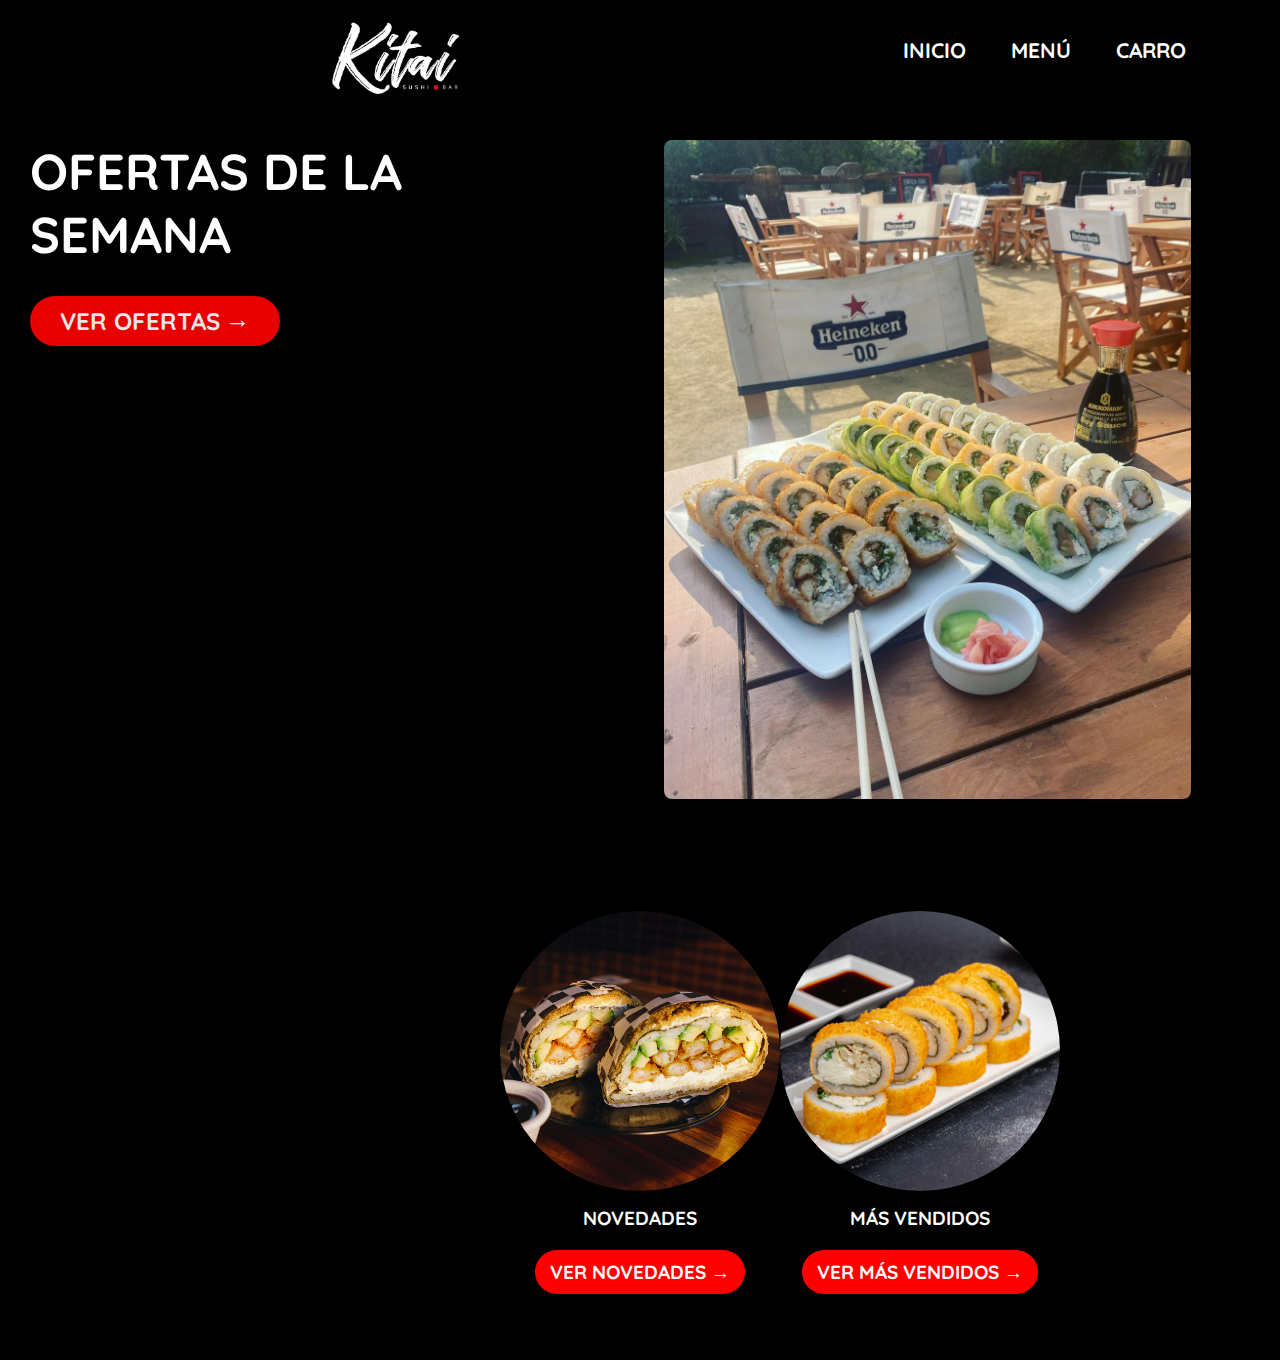
<file: index.html>
<!DOCTYPE html>
<html lang="es">
<head>
  <!-- Metadatos -->
  <meta charset="UTF-8">
  <meta http-equiv="X-UA-Compatible" content="IE=edge">
  <meta name="viewport" content="width=device-width, initial-scale=1.0">
  <title>Kitai Sushi</title>
  <!-- Ícono de acceso directo -->
  <link rel="shortcut icon" href="img/LogoKitai.jpg" type="image/x-icon">
  <!-- Hoja de estilos CSS -->
  <link rel="stylesheet" href="css/style.css">
</head>
<body>
  <!-- Sección del encabezado -->
  <header class="header">
    <nav class="nav">
      <!-- Logo -->
      <div class="nav__logo">
        <img src="img/LogoKitai.jpg" alt="" class="logo">
      </div>
      <!-- Botones de navegación -->
      <div class="top-bar">
        <!-- Cambia el botón por un hipervínculo -->
        <a href="index.html" class="home">INICIO</a>
        <a href="menu.html" class="menu">MENÚ</a>
        <a href="carro.html" class="cart">CARRO</a> <!-- Enlace a carro.html -->
      </div>
    </nav>
    <!-- Sección del héroe -->
    <section class="hero">
      <!-- Imagen del héroe -->
      <figure class="hero__illustration">
        <img src="img/Ofertas.jpg" alt="Sushi-rolls" class="hero-img">
      </figure>
      <!-- Información del héroe -->
      <section class="hero__info">
        <h1 class="hero__title">OFERTAS DE LA SEMANA</h1>
        <!-- Botón para ver ofertas -->
        <a href="menu.html" class="cta">VER OFERTAS <span>&rarr;</span></a>
      </section>
    </section>
  </header>
  
  <main class="content">
    <!-- Sección de círculos con imágenes -->
    <section class="circle-section">
      <!-- Primer círculo -->
      <div class="circle">
        <img src="img/Novedades.png" alt="Imagen 1">
        <p>NOVEDADES</p> <!-- Texto debajo de la imagen -->
        <div class="circle-buttons">
          <!-- Hipervínculo para ver novedades -->
          <a href="menu.html" class="cta">VER NOVEDADES <span>&rarr;</span></a>
        </div>
      </div>
      <!-- Segundo círculo -->
      <div class="circle">
        <img src="img/MasVendidos.png" alt="Imagen 2">
        <p>MÁS VENDIDOS</p> <!-- Texto debajo de la imagen -->
        <div class="circle-buttons">
          <!-- Hipervínculo para ver más vendidos -->
          <a href="menu.html" class="cta">VER MÁS VENDIDOS <span>&rarr;</span></a>
        </div>
      </div>
    </section>
  </main>
</body>
</html>
</file>
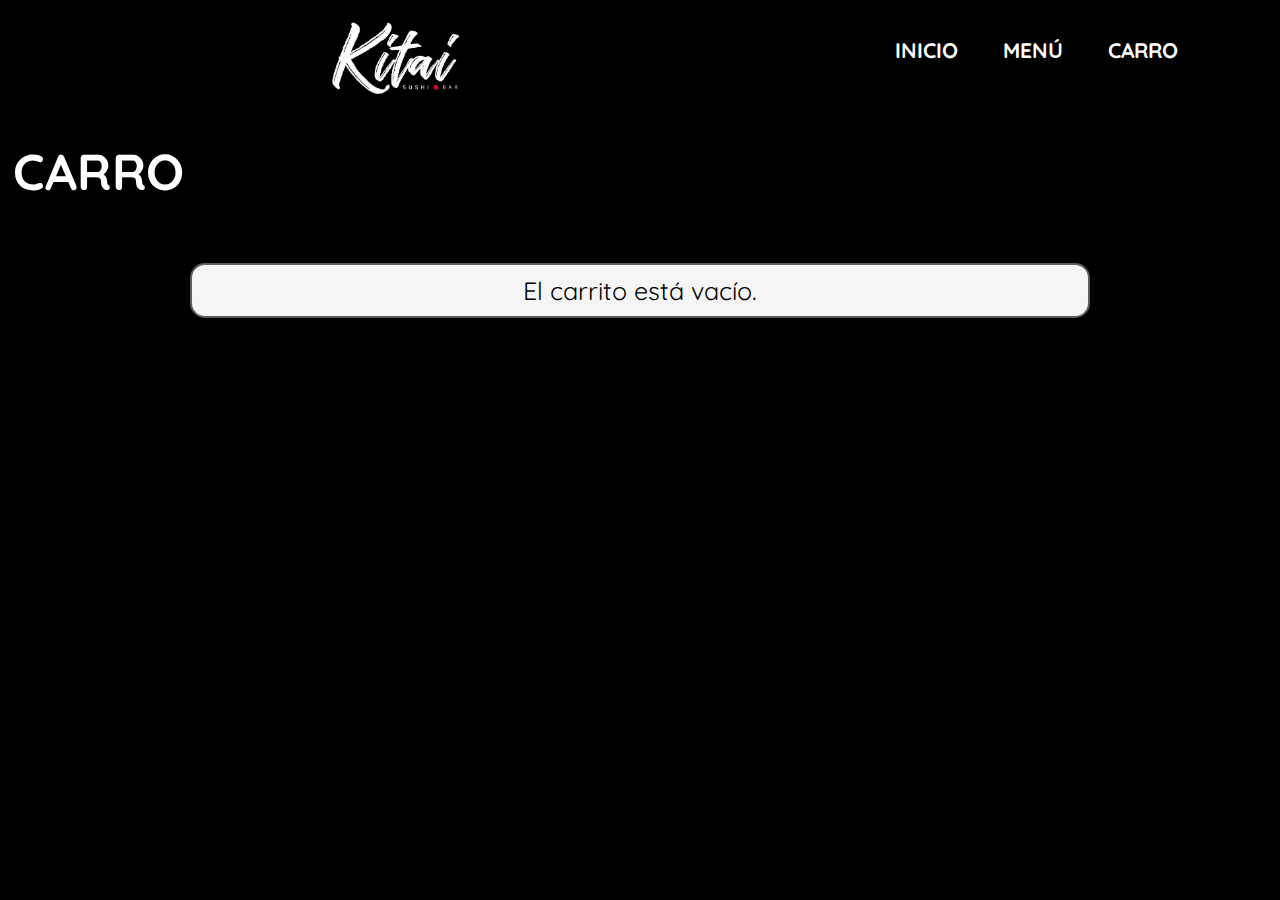
<file: carro.html>
<!DOCTYPE html>
<html lang="es">
<head>
  <meta charset="UTF-8">
  <meta http-equiv="X-UA-Compatible" content="IE=edge">
  <meta name="viewport" content="width=device-width, initial-scale=1.0">
  <title>Kitai Sushi</title>
  <link rel="shortcut icon" href="img/LogoKitai.jpg" type="image/x-icon">
  <link rel="stylesheet" href="css/carro.css">
</head>
<body>
  <header class="header">
    <nav class="nav">
      <div class="nav__logo">
        <img src="img/LogoKitai.jpg" alt="" class="logo">
      </div>
      <div class="top-bar">
        <a href="index.html" class="home">INICIO</a>
        <a href="menu.html" class="menu">MENÚ</a>
        <span class="cart">CARRO</span>
      </div>
    </nav>
    <h1 class="carro-title" style="text-align: center;">CARRO</h1>
  </header>

  <div id="carrito-container">
    <ul id="carrito-list"></ul>
  </div>

  <button id="ir-a-resumen" style="display: none;">IR A RESUMEN</button>
  
  <div id="resumen" style="display: none;">
    <h2 class="resumen-title" style="text-align: center;">RESUMEN</h2>
    <!-- Aquí puedes agregar cualquier otro contenido adicional que desees mostrar en el resumen -->
  </div>

  <div id="formulario-delivery" style="display: none;">
    <h3 style="text-align: center;">LLENAR DATOS DE DELIVERY</h3>
    <form id="delivery-form" style="text-align: center;">
      <label for="nombre">Nombre:</label>
      <input type="text" id="nombre" name="nombre" required=""><br><br>

      <label for="celular">Número celular:</label>
      <input type="text" id="numero-celular" name="numero-celular" placeholder="+56" required pattern="\+56\d{9}">


      <label for="calle">Calle:</label>
      <input type="text" id="calle" name="calle" required=""><br><br>

      <label for="numero">Número:</label>
      <input type="text" id="numero" name="numero" required=""><br><br>

      <label for="depto">Depto o Block:</label>
      <input type="text" id="depto" name="depto" required=""><br><br>

      <label for="comuna">Comuna:</label>
      <select id="comuna" name="comuna" required>
        <option value="">Seleccione una comuna...</option>
        <option value="Lo Barnechea">Lo Barnechea</option>
        <option value="Las Condes">Las Condes</option>
        <option value="Vitacura">Vitacura</option>
      </select><br><br>
      

      <button type="submit">REALIZAR PEDIDO</button>
    </form>
  </div>

  <div id="total-pedido" style="display: none;">
    <div id="subtotal"></div>
    <div id="envio"></div>
    <div id="total"></div>
  </div>

  <script src="js/carro.js" defer></script>

</body>
</html>
</file>
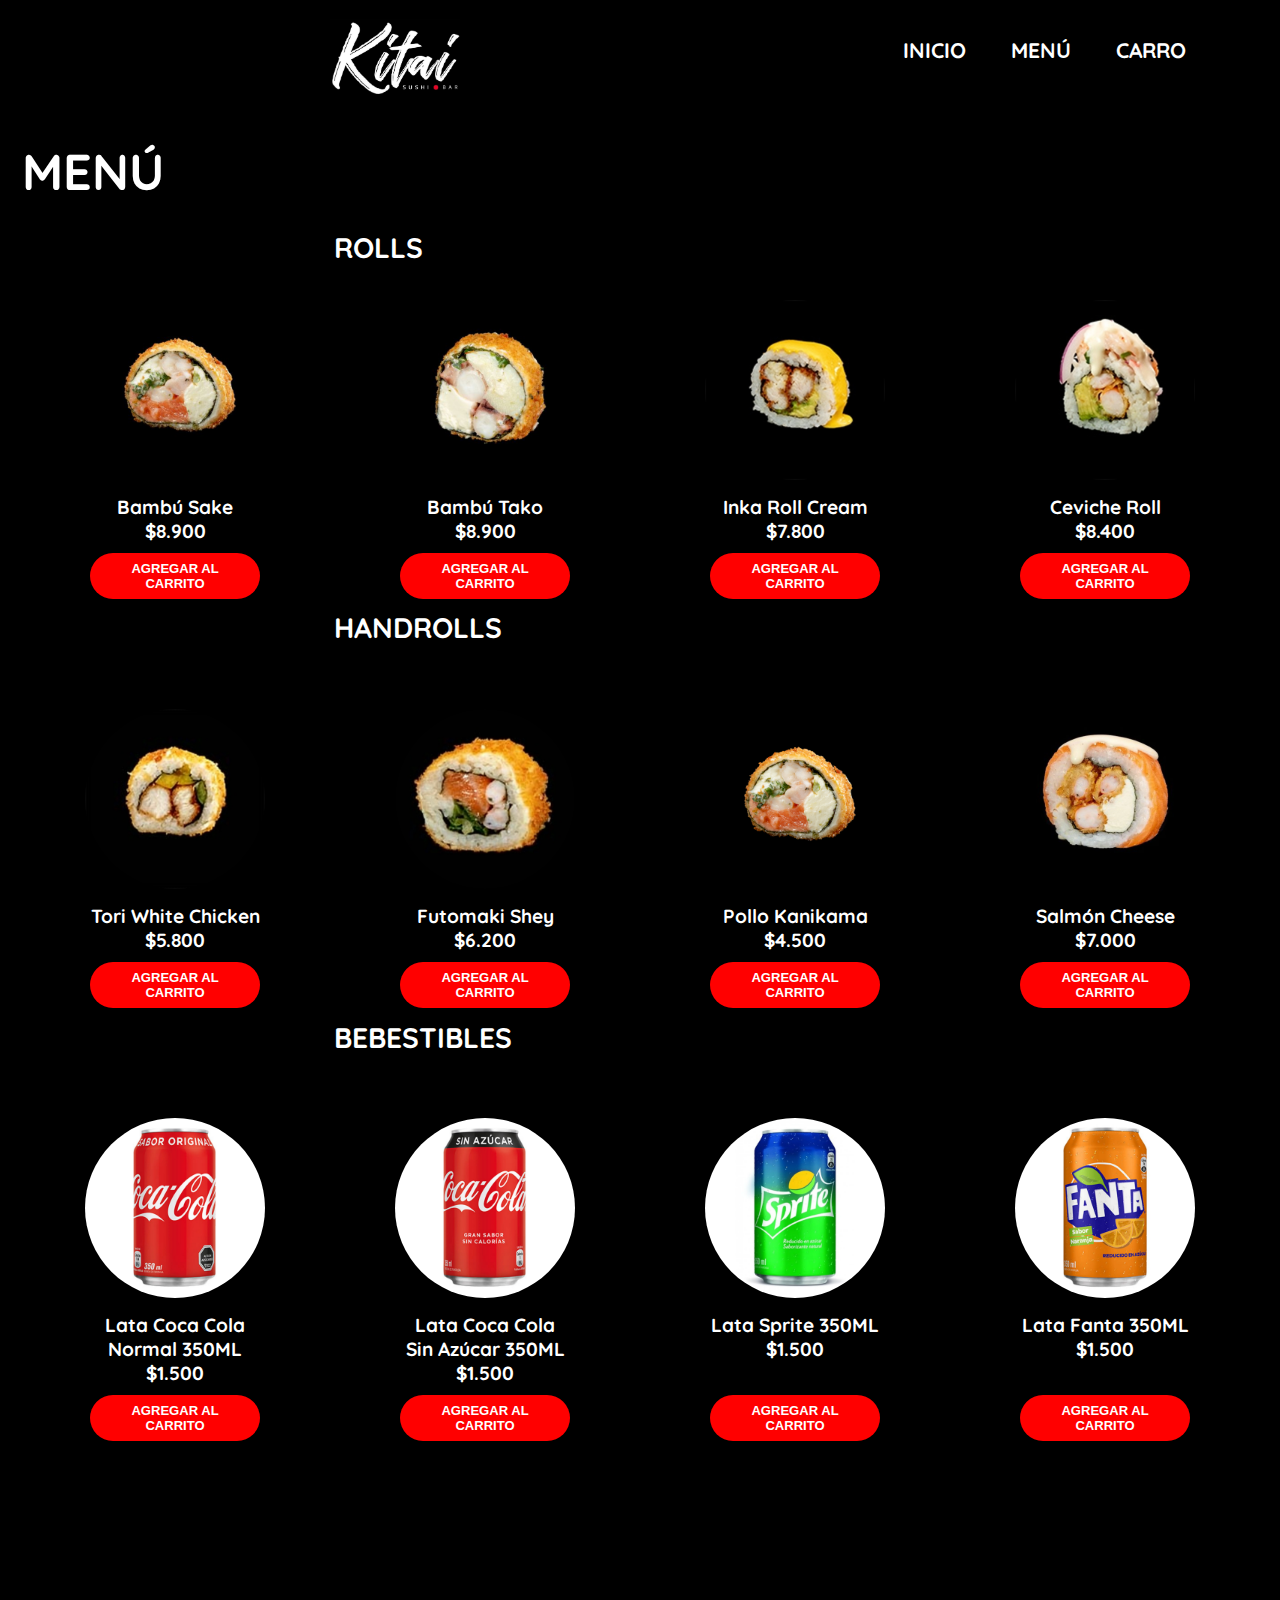
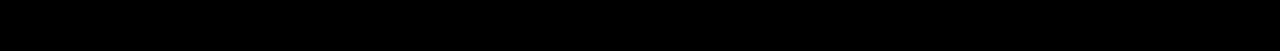
<file: menu.html>
<!DOCTYPE html>
<html lang="es">
<head>
  <!-- Metadatos -->
  <meta charset="UTF-8">
  <meta http-equiv="X-UA-Compatible" content="IE=edge">
  <meta name="viewport" content="width=device-width, initial-scale=1.0">
  <title>Kitai Sushi</title>
  <!-- Ícono de acceso directo -->
  <link rel="shortcut icon" href="img/LogoKitai.jpg" type="image/x-icon">
  <!-- Hoja de estilos CSS -->
  <link rel="stylesheet" href="css/menu.css">
  <script src="js/menu.js" defer></script>

</head>
<body>
<!-- Sección del encabezado -->
<header class="header">
    <nav class="nav">
      <!-- Logo -->
      <div class="nav__logo">
        <img src="img/LogoKitai.jpg" alt="" class="logo">
      </div>
      <!-- Título del menú -->
      <h1 class="menu-title">MENÚ</h1>
      <!-- Contenedor del subtítulo -->
      <div class="subtitle-container">
        <h2 class="menu-subtitle">ROLLS</h2>
      </div>
      <!-- Botones de navegación -->
      <div class="top-bar">
        <a href="index.html" class="home">INICIO</a>
        <a href="menu.html" class="menu">MENÚ</a>
        <a href="carro.html" class="cart">CARRO</a> <!-- Enlace a carro.html -->
      </div>
    </nav>
  </header>
  
  <main class="content">
    <!-- Sección de círculos con imágenes -->
    <section class="circle-section">
      <!-- Primer fila de círculos -->
      <div class="circle">
        <img src="img/Rolls1.jpg" alt="Imagen 1">
        <p>Bambú Sake $8.900</p> <!-- Texto debajo de la imagen -->
        <div class="circle-buttons">
          <button class="cta" data-nombre="Bambú Sake" data-precio="8900">AGREGAR AL CARRITO</button>
        </div>
      </div>
      <div class="circle">
        <img src="img/Rolls2.jpg" alt="Imagen 2">
        <p>Bambú Tako $8.900</p> <!-- Texto debajo de la imagen -->
        <div class="circle-buttons">
            <button class="cta" data-nombre="Bambú Tako" data-precio="8900">AGREGAR AL CARRITO</button>
        </div>
      </div>
      <div class="circle">
        <img src="img/Rolls3.jpg" alt="Imagen 3">
        <p>Inka Roll Cream $7.800</p> <!-- Texto debajo de la imagen -->
        <div class="circle-buttons">
            <button class="cta" data-nombre="Inka Roll Cream" data-precio="7800">AGREGAR AL CARRITO</button>
        </div>
      </div>
      <div class="circle">
        <img src="img/Rolls4.jpg" alt="Imagen 4">
        <p>Ceviche Roll $8.400</p> <!-- Texto debajo de la imagen -->
        <div class="circle-buttons">
            <button class="cta" data-nombre="Ceviche Roll" data-precio="8400">AGREGAR AL CARRITO</button>
        </div>
      </div>
      <!-- Subtítulo después del cuarto círculo -->
      <div class="subtitle-container">
        <h2 class="menu-subtitle2">HANDROLLS</h2>
      </div>
      <!-- Segunda fila de círculos -->
      <div class="circle">
        <img src="img/Handrolls1.jpg" alt="Imagen 5">
        <p>Tori White Chicken $5.800</p> <!-- Texto debajo de la imagen -->
        <div class="circle-buttons">
            <button class="cta" data-nombre="Tori White Chicken" data-precio="5800">AGREGAR AL CARRITO</button>
        </div>
      </div>
      <div class="circle">
        <img src="img/Handrolls2.jpg" alt="Imagen 6">
        <p>Futomaki Shey $6.200</p> <!-- Texto debajo de la imagen -->
        <div class="circle-buttons">
            <button class="cta" data-nombre="Futomaki Shey" data-precio="6200">AGREGAR AL CARRITO</button>
        </div>
      </div>
      <div class="circle">
        <img src="img/Handrolls3.jpg" alt="Imagen 7">
        <p>Pollo Kanikama $4.500</p> <!-- Texto debajo de la imagen -->
        <div class="circle-buttons">
            <button class="cta" data-nombre="Pollo Kanikama" data-precio="4500">AGREGAR AL CARRITO</button>
        </div>
      </div>
      <div class="circle">
        <img src="img/Handrolls4.jpg"" alt="Imagen 8">
        <p>Salmón Cheese $7.000</p> <!-- Texto debajo de la imagen -->
        <div class="circle-buttons">
            <button class="cta" data-nombre="Salmón Cheese" data-precio="7000">AGREGAR AL CARRITO</button>
        </div>
      </div>

       <!-- Subtítulo después del cuarto círculo -->
       <div class="subtitle-container">
        <h2 class="menu-subtitle3">BEBESTIBLES</h2>
      </div>

      <!-- Tercera fila de círculos -->
      <div class="circle">
        <img src="img/Bebestibles1.jpg" alt="Imagen 9">
        <p>Lata Coca Cola Normal 350ML $1.500</p> <!-- Texto debajo de la imagen -->
        <div class="circle-buttons">
          <button class="cta" data-nombre="Lata Coca Cola Normal 350ML" data-precio="1500">AGREGAR AL CARRITO</button>
        </div>
      </div>
      <div class="circle">
        <img src="img/Bebestibles2.jpg" alt="Imagen 10">
        <p>Lata Coca Cola Sin Azúcar 350ML $1.500</p> <!-- Texto debajo de la imagen -->
        <div class="circle-buttons">
          <button class="cta" data-nombre="Lata Coca Cola Sin Azúcar 350ML" data-precio="1500">AGREGAR AL CARRITO</button>
        </div>
      </div>
      <div class="circle">
        <img src="img/Bebestibles3.jpg" alt="Imagen 11">
        <p>Lata Sprite 350ML $1.500</p> <!-- Texto debajo de la imagen -->
        <div class="circle-buttons">
          <button class="cta special-button" data-nombre="Lata Sprite 350ML" data-precio="1500">AGREGAR AL CARRITO</button>
        </div>
      </div>
      <div class="circle">
        <img src="img/Bebestibles4.jpg" alt="Imagen 12">
        <p>Lata Fanta 350ML $1.500</p> <!-- Texto debajo de la imagen -->
        <div class="circle-buttons">
          <button class="cta special-button" data-nombre="Lata Fanta 350ML" data-precio="1500">AGREGAR AL CARRITO</button>
        </div>
      </div>
      <div id="notification"></div>
    </section>
  </main>
</body>
</html>
</file>
<file: css/style.css>
/* Importar la fuente Quicksand desde Google Fonts */
@import url('https://fonts.googleapis.com/css2?family=Quicksand:wght@300..700&display=swap');

/* Reset de estilos para evitar problemas de layout */
* {
  padding: 0;
  margin: 0;
  box-sizing: border-box;
}

/* Configuraciones generales del documento HTML */
html {
  font-size: 62.8%; /* Tamaño base de fuente para facilitar el cálculo */
}

/* Estilos generales del cuerpo de la página */
body {
  font-size: 1.8rem; /* Tamaño de fuente base */
  font-family: "Quicksand", sans-serif; /* Cambia la fuente para toda la página */
  background-color: hsl(0, 0%, 0%); /* Color de fondo */
  overflow-x: hidden; /* Oculta el desplazamiento horizontal */
  margin-bottom: 100px; /* Margen inferior */
}

/* Estilos del encabezado */
.header {
  width: 100%; /* Ancho completo */
  max-width: 1300px; /* Ancho máximo */
  margin: 0 auto; /* Centrar horizontalmente */
  display: flex; /* Mostrar en línea */
  flex-direction: column; /* Dirección de apilamiento vertical */
}

/* Estilos de la barra de navegación */
.nav {
  width: 90%; /* Ancho del 90% del contenedor */
  height: 100px; /* Altura fija */
  margin: 0 auto; /* Centrar horizontalmente */
  display: flex; /* Mostrar en línea */
  justify-content: space-between; /* Distribuir elementos uniformemente */
  align-items: center; /* Alinear verticalmente */
  padding: 10px; /* Espaciado interno */
}

/* Estilos del logo en la barra de navegación */
.logo {
  width: 130px; /* Ancho de la imagen del logo */
  height: 130px; /* Altura de la imagen del logo */
  position: absolute; /* Establece posicionamiento absoluto */
  left: 330px; /* Ajusta la distancia desde el borde izquierdo */
  top: -5px; /* Ajusta la distancia desde la parte superior */
}

/* Estilos de la sección de héroe */
.hero {
  width: 100%; /* Ancho completo */
  display: flex; /* Mostrar en línea */
  align-items: flex-start; /* Alineación a la izquierda */
  gap: 6rem; /* Espacio entre elementos */
  padding: 3rem; /* Relleno interno */
}

@media (min-width: 920px) {
  /* Cambios en el diseño del héroe para pantallas grandes */
  .hero {
    flex-direction: row-reverse; /* Cambia la dirección de apilamiento */
    margin-top: 10px; /* Agrega un margen superior para separar el héroe de la barra de navegación */
  }
}

.hero__illustration .hero-img {
  width: 90%; /* Ancho completo */
  max-width: 600px; /* Ancho máximo */
  border-radius: 8px; /* Borde redondeado */
}

.hero__info .hero__title {
  font-size: 5rem; /* Tamaño de fuente */
  color: hsl(0, 0%, 100%); /* Color de texto */
}

.hero__info .cta {
  background-color: hsl(0, 100%, 50%); /* Color de fondo */
  margin-top:30px; /* Ajusta este valor según sea necesario */
  font-size: 2.4rem; /* Tamaño de fuente para el texto */
  color: #fff; /* Color de texto */
  border-radius: 30px; /* Radio de borde */
  width: 250px; /* Ancho */
  height: 50px; /* Altura */
  border: none; /* Sin borde */
  display: flex; /* Mostrar en línea */
  align-items: center; /* Alinear verticalmente */
  justify-content: center; /* Alinear horizontalmente */
  gap: 5px; /* Espacio entre elementos */
  font-family: "Quicksand", sans-serif; /* Fuente */
  font-weight: 700; /* Grosor de fuente */
  opacity: 0.9; /* Opacidad */
  cursor: pointer; /* Cambiar el cursor */
}

.hero__info .cta span {
  font-size: 2.5rem; /* Tamaño de fuente para la flecha */
  margin-top: -5px; /* Ajusta este valor según sea necesario */
}

/* Estilos de los botones en la barra de navegación */
.nav .home,
.nav .menu,
.nav .cart {
  background-color: transparent; /* Fondo transparente */
  color: #ffffff; /* Color de texto blanco */
  border: none; /* Sin borde */
  padding: 10px 20px; /* Relleno interno */
  font-size: 2.1rem; /* Tamaño de fuente */
  font-weight: bold; /* Grosor de fuente */
  margin-right: 0px; /* Margen derecho */
  font-family: "Quicksand", sans-serif; /* Fuente */
}

/* Ajuste de márgenes para separar los botones */
.nav .home {
  margin-right: 0px; /* Ajusta el margen derecho del botón de "Inicio" */
}

.nav .menu {
  margin-right: 0; /* Elimina el margen derecho del botón de "Menú" */
}

.nav .cart {
  margin-right: 0;
}

/* Efecto de brillo al pasar el cursor sobre los botones */
.nav .home:hover,
.nav .menu:hover,
.nav .cart:hover {
  background-color: rgba(255, 255, 255, 0.1); /* Color de fondo con transparencia */
  box-shadow: 0 0 10px rgba(255, 255, 255, 0.3); /* Sombra para el efecto de brillo */
  transition: background-color 0.3s ease, box-shadow 0.3s ease; /* Transiciones suaves */
  border-radius: 10px; /* Bordes redondeados */
}

/* Estilos para los círculos con imágenes */
.circle-section {
  display: flex;
  justify-content: space-between; /* Cambia a espacio entre los elementos */
  align-items: center; /* Centra verticalmente los elementos */
  margin-top:125px;
  height:300px; /* Altura definida para el contenedor de los círculos */
  margin-left: 500px; /* Margen izquierdo para mover los círculos hacia la derecha */
  margin-right: 540px; /* Margen derecho para mover los círculos hacia la izquierda */
}
.circle {
  display: flex;
  flex-direction: column;
  align-items: center; /* Centra verticalmente los elementos dentro del círculo */
}

.circle img {
  border-radius: 50%; /* Para hacer la imagen circular */
  width: 280px; /* Ajusta el tamaño según sea necesario */
  height: 280px; /* Ajusta el tamaño según sea necesario */
}

/* Estilos para los botones debajo de los círculos */
.circle-buttons {
  margin-top: 5px;
}



.circle-buttons button:hover,
.circle-buttons a:hover {
  background-color: hsl(0, 100%, 60%); /* Cambia el color de fondo al pasar el cursor */
  box-shadow: 0 0 10px rgba(255, 255, 255, 0.3);
  border-radius: 25px; /* Hacemos los bordes más redondeados */
  transform: scale(1.05); /* Ajustamos la escala del botón al 105% */
}

/* Estilos para el texto debajo de las imágenes */
.circle p {
  color: #fff; /* Color de texto blanco */
  margin-top: 15px; /* Espacio superior */
  font-size: 1.9rem; /* Tamaño de fuente */
  text-align: center; /* Alineación centrada */
  font-weight: bold; /* Grosor de fuente */
}


.hero__info .cta:hover {
  background-color: hsl(0, 100%, 60%); /* Cambia el color de fondo al pasar el cursor */
}

.circle-buttons button:hover {
  background-color: hsl(0, 100%, 60%); /* Cambia el color de fondo al pasar el cursor */
}

/* Estilos para los botones en el estado normal */
.nav button,
.circle-buttons button,
.hero__info .cta {
  transition: background-color 0.9s ease, box-shadow 0.9s ease, transform 1.3s ease; /* Agregamos la transición en el estado normal */
}

/* Estilos para el efecto de levantamiento al pasar el cursor sobre los botones */
.nav button:hover,
.circle-buttons button:hover,
.hero__info .cta:hover {
  background-color: hsl(0, 100%, 50%); /* Mantenemos el color de fondo original */
  box-shadow: 0 0 10px rgba(255, 255, 255, 0.3);
  border-radius: 25px; /* Hacemos los bordes más redondeados */
  transform: scale(1.05); /* Ajustamos la escala del botón al 105% */
}

.circle-buttons button,
.circle-buttons a {
  display: inline-block;
  margin: 15px;
  padding: 10px 15px;
  font-size: 16px;
  background-color: hsl(0, 100%, 50%);
  color: #fff;
  border: none;
  border-radius: 30px;
  cursor: pointer;
  transition: background-color 0.3s ease, transform 0.3s ease; /* Añadimos la transición */
  font-family: "Quicksand", sans-serif;
  font-size: 1.9rem;
  font-weight: bold;
  text-decoration: none;
}

.hero__info .cta:hover {
  background-color: hsl(0, 100%, 60%); /* Cambia el color de fondo al pasar el cursor */
}

/* Estilos para el efecto de levantamiento al pasar el cursor sobre los botones */
.hero__info .cta {
  transition: background-color 0.3s ease, box-shadow 0.3s ease, transform 0.3s ease; /* Agregamos la transición en el estado normal */
}

.hero__info .cta:hover {
  background-color: hsl(0, 100%, 50%); /* Mantenemos el color de fondo original */
  box-shadow: 0 0 10px rgba(255, 255, 255, 0.3);
  border-radius: 25px; /* Hacemos los bordes más redondeados */
  transform: scale(1.05); /* Ajustamos la escala del botón al 105% */
}

/* Estilos para los enlaces */
a {
  text-decoration: none; /* Elimina el subrayado */
}

/* Estilos específicos para los enlaces dentro de la barra de navegación */
.nav a {
  text-decoration: none; /* Elimina el subrayado */
}

/* Estilos específicos para los enlaces dentro de la sección de héroe */
.hero__info a {
  text-decoration: none; /* Elimina el subrayado */
}

/* Estilos específicos para los enlaces dentro de los círculos con imágenes */
.circle-buttons a {
  text-decoration: none; /* Elimina el subrayado */
}
</file>
<file: css/carro.css>
/* Importar la fuente Quicksand desde Google Fonts */
@import url('https://fonts.googleapis.com/css2?family=Quicksand:wght@300..700&display=swap');

/* Reset de estilos para evitar problemas de layout */
* {
  padding: 0;
  margin: 0;
  box-sizing: border-box;
}

/* Configuraciones generales del documento HTML */
html {
  font-size: 62.8%; /* Tamaño base de fuente para facilitar el cálculo */
}

/* Estilos generales del cuerpo de la página */
body {
  font-size: 1.8rem; /* Tamaño de fuente base */
  font-family: "Quicksand", sans-serif; /* Cambia la fuente para toda la página */
  background-color: hsl(0, 0%, 0%); /* Color de fondo */
  overflow-x: hidden; /* Oculta el desplazamiento horizontal */
  margin-bottom: 150px; /* Margen inferior */
  height: auto;
}

/* Estilos del encabezado */
.header {
  width: 100%; /* Ancho completo */
  max-width: 1300px; /* Ancho máximo */
  margin: 0 auto; /* Centrar horizontalmente */
  display: flex; /* Mostrar en línea */
  flex-direction: column; /* Dirección de apilamiento vertical */
}

/* Estilos de la barra de navegación */
.nav {
  width: 90%; /* Ancho del 90% del contenedor */
  height: 100px; /* Altura fija */
  margin: 0 auto; /* Centrar horizontalmente */
  display: flex; /* Mostrar en línea */
  justify-content: space-between; /* Distribuir elementos uniformemente */
  align-items: center; /* Alinear verticalmente */
  padding: 10px; /* Espaciado interno */
}

/* Estilos del logo en la barra de navegación */
.logo {
  width: 130px; /* Ancho de la imagen del logo */
  height: 130px; /* Altura de la imagen del logo */
  position: absolute; /* Establece posicionamiento absoluto */
  left: 330px; /* Ajusta la distancia desde el borde izquierdo */
  top: -5px; /* Ajusta la distancia desde la parte superior */
}

/* Estilos de la sección de héroe */
.hero {
  width: 100%; /* Ancho completo */
  display: flex; /* Mostrar en línea */
  align-items: flex-start; /* Alineación a la izquierda */
  gap: 6rem; /* Espacio entre elementos */
  padding: 3rem; /* Relleno interno */
}

@media (min-width: 920px) {
  /* Cambios en el diseño del héroe para pantallas grandes */
  .hero {
    flex-direction: row-reverse; /* Cambia la dirección de apilamiento */
    margin-top: 10px; /* Agrega un margen superior para separar el héroe de la barra de navegación */
  }
}

.hero__illustration .hero-img {
  width: 90%; /* Ancho completo */
  max-width: 600px; /* Ancho máximo */
  border-radius: 8px; /* Borde redondeado */
}

.hero__info .hero__title {
  font-size: 5rem; /* Tamaño de fuente */
  color: hsl(0, 0%, 100%); /* Color de texto */
}

.hero__info .cta {
  background-color: hsl(0, 100%, 50%); /* Color de fondo */
  margin-top:30px; /* Ajusta este valor según sea necesario */
  font-size: 2.4rem; /* Tamaño de fuente para el texto */
  color: #fff; /* Color de texto */
  border-radius: 30px; /* Radio de borde */
  width: 250px; /* Ancho */
  height: 50px; /* Altura */
  border: none; /* Sin borde */
  display: flex; /* Mostrar en línea */
  align-items: center; /* Alinear verticalmente */
  justify-content: center; /* Alinear horizontalmente */
  gap: 5px; /* Espacio entre elementos */
  font-family: "Quicksand", sans-serif; /* Fuente */
  font-weight: 700; /* Grosor de fuente */
  opacity: 0.9; /* Opacidad */
  cursor: pointer; /* Cambiar el cursor */
}

.hero__info .cta span {
  font-size: 2.5rem; /* Tamaño de fuente para la flecha */
  margin-top: -5px; /* Ajusta este valor según sea necesario */
}

/* Estilos de la barra de navegación */
.nav {
    width: 90%; /* Ancho del 90% del contenedor */
    height: 100px; /* Altura fija */
    margin: 0 auto; /* Centrar horizontalmente */
    display: flex; /* Mostrar en línea */
    align-items: center; /* Alinear verticalmente */
    padding: 18.5px; /* Espaciado interno */
  }
  
  /* Estilos para los botones en la barra de navegación */
  .nav .home,
  .nav .menu,
  .nav .cart {
    background-color: transparent; /* Fondo transparente */
    color: #ffffff; /* Color de texto blanco */
    border: none; /* Sin borde */
    padding: 10px 20px; /* Relleno interno */
    font-size: 2.1rem; /* Tamaño de fuente */
    font-weight: bold; /* Grosor de fuente */
    margin-right: 20px; /* Margen derecho para separar los botones */
    font-family: "Quicksand", sans-serif; /* Fuente */
  }
  

/* Ajuste de márgenes para separar los botones */
.nav .home {
  margin-right: 0px; /* Ajusta el margen derecho del botón de "Inicio" */
}

.nav .menu {
  margin-right: 0; /* Elimina el margen derecho del botón de "Menú" */
}

.nav .cart {
  margin-right: 0px;
}

/* Efecto de brillo al pasar el cursor sobre los botones */
.nav .home:hover,
.nav .menu:hover,
.nav .cart:hover {
  background-color: rgba(255, 255, 255, 0.1); /* Color de fondo con transparencia */
  box-shadow: 0 0 10px rgba(255, 255, 255, 0.3); /* Sombra para el efecto de brillo */
  transition: background-color 0.3s ease, box-shadow 0.3s ease; /* Transiciones suaves */
  border-radius: 10px; /* Bordes redondeados */
}
  
/* Estilos para el título del menú */
.carro-title {
    font-size: 5rem; /* Tamaño de fuente */
    color: #fff; /* Color de texto blanco */
    margin-top: 40px; /* Espacio superior */
    margin-left: -1084px; /* Espacio a la izquierda */
    text-align: left; /* Alineación a la izquierda */
}

/* Estilos para el contenedor del subtítulo */
.subtitle-container {
    position: absolute; /* Posicionamiento absoluto */
    top: 230px; /* Ajuste vertical */
    left: 334px; /* Ajuste horizontal */
}

/* Estilos para el subtítulo del menú */
.menu-subtitle {
    font-size: 2.8rem; /* Tamaño de fuente */
    color: #fff; /* Color de texto blanco */
}

/* Estilos para el segundo subtítulo del menú */
.menu-subtitle2 {
    font-size: 2.8rem; /* Tamaño de fuente */
    color: #fff; /* Color de texto blanco */
    margin-top: 80px; /* Espacio superior */
    text-align: center; /* Alineación centrada */
}

/* Estilos para el tercer subtítulo del menú */
.menu-subtitle3 {
    font-size: 2.8rem; /* Tamaño de fuente */
    color: #fff; /* Color de texto blanco */
    margin-top: 490px; /* Espacio superior */
    text-align: center; /* Alineación centrada */
}

a {
  text-decoration: none; /* Quita el subrayado */
  color: inherit; /* Hereda el color del texto */
}

.notification {
  position: fixed;
  bottom: 20px;
  right: 20px;
  background-color: rgba(255, 255, 255, 0.8);
  color: rgb(0, 0, 0);
  padding: 10px;
  border-radius: 5px;
  z-index: 9999;
  transition: opacity 0.5s ease, transform 0.5s ease;
  transform: translateY(100%);
  opacity: 0; /* Asegura que la notificación esté inicialmente oculta */
  font-size: 1.8rem; /* Tamaño de fuente */
  font-weight: bold; /* Grosor de fuente */
  font-family: "Quicksand", sans-serif; /* Fuente */
}


.notification.show {
  transform: translateY(0);
  opacity: 1; /* Muestra la notificación */
}

.notification:not(:last-child) {
  margin-bottom: 10px;
}

#carrito-container {
  border: 2px solid #5e5e5e;
  padding: 10px;
  border-radius: 15px;
  background-color: #f5f5f5;
  margin-top: 30px;
  box-shadow: 0 4px 8px rgba(0, 0, 0, 0.1);
  max-width: 900px;
  margin: 0 auto;
  font-size: 2.5rem;
  position: relative;
  top: 60px;
  text-align: center; /* Centra el texto horizontalmente */
  margin: 0 auto; /* Centra el contenedor horizontalmente */
}

#carrito-container ul {
  list-style: none;
  padding: 0;
}

#carrito-container ul li {
  margin-bottom: 10px; /* Reducimos el espacio entre elementos */
  padding: 20px;
  border-radius: 10px;
  background-color: #fff;
  display: flex;
  align-items: center; /* Alineamos verticalmente los elementos */
  justify-content: space-between;
  box-shadow: 0 2px 4px rgba(0, 0, 0, 0.1);
}

#carrito-container ul li img {
  width: 130px; /* Ancho fijo para la imagen */
  height: auto; /* Altura automática para mantener la proporción */
  border-radius: 10px;
  margin-right: 20px; /* Espacio entre la imagen y el texto */
}

#carrito-container ul li .boton-container {
  margin-left: auto; /* Mueve el contenedor del botón hacia la derecha */
  max-width: 150px; /* Establece un ancho máximo para el contenedor del botón */
}

#carrito-container ul li button {
  background-color: #ff6347;
  color: #fff;
  border: none;
  gap: 100PX;
  padding: 10px 20px;
  border-radius: 5px;
  cursor: pointer;
  font-size: 14px;
  transition: background-color 0.3s ease;
}

#carrito-container ul li button:hover {
  background-color: #e74c3c;
}

#carrito-container ul li button:disabled {
  background-color: #ccc;
  cursor: not-allowed;
}


#ir-a-resumen {
  position: absolute;
  right: 60px;
  background-color: #4CAF50;
  border: none;
  color: white;
  padding: 15px 25px;
  text-align: center;
  text-decoration: none;
  display: inline-block;
  font-size: 16px;
  border-radius: 10px;
  box-shadow: 0 4px 8px rgba(0, 0, 0, 0.1);
  transition: transform 0.3s ease, box-shadow 0.3s ease;
}

#ir-a-resumen:hover {
  transform: scale(1.05); /* Hace que el botón se agrande ligeramente al pasar el cursor sobre él */
  box-shadow: 0 8px 16px rgba(0, 0, 0, 0.2);
}

/* Opcional: Estilo para cuando se presiona el botón */
#ir-a-resumen:active {
  background-color: #45a049;
  transform: scale(0.95); /* Hace que el botón se reduzca ligeramente cuando se presiona */
}

/* Título del resumen con alineación más a la izquierda */
#resumen h2 {
  font-size: 5rem; /* Tamaño grande para el título */
  color: #ffffff; /* Color oscuro para mejor lectura */
  margin-top: 200px; /* Espacio superior */
  margin-left: -1019px; /* Espacio a la izquierda */
  text-align: left; /* Alineación a la izquierda */
}

#formulario-delivery {
  margin: 20px 0 20px 502px; /* Ajusta el margen para mover el formulario hacia la izquierda */
  max-width: 400px;
  padding: 30px;
  border-radius: 10px;
  background-color: #f9f9f9;
  box-shadow: 0 4px 6px rgba(0, 0, 0, 0.1);
}


#formulario-delivery h3 {
  text-align: center;
  margin-bottom: 30px;
  color: #333;
  font-size: 24px;
  text-transform: uppercase;
}

#formulario-delivery label {
  display: block;
  margin-bottom: 15px;
  color: #555;
  font-size: 18px;
}

#formulario-delivery input[type="text"],
#formulario-delivery input[type="tel"] {
  width: 100%;
  padding: 12px;
  margin-bottom: 6px;
  border: none;
  border-bottom: 2px solid #ccc;
  background-color: #f9f9f9;
  transition: border-bottom-color 0.3s;
}

#formulario-delivery input[type="text"]:focus,
#formulario-delivery input[type="tel"]:focus {
  border-bottom-color: #4CAF50;
}

#formulario-delivery button {
  width: 100%;
  padding: 15px;
  background-color: #4CAF50;
  color: #fff;
  border: none;
  border-radius: 25px;
  font-size: 18px;
  text-transform: uppercase;
  cursor: pointer;
  transition: background-color 0.3s;
}

#formulario-delivery button:hover {
  background-color: #45a049;
}

/* Estilizar el elemento select */
select {
  width: 100%; /* Ajusta el ancho al 100% del contenedor */
  padding: 10px; /* Añade un relleno para hacerlo más grande y fácil de usar */
  border-radius: 5px; /* Bordes redondeados */
  border: 2px solid #ccc; /* Borde más visible y estilizado */
  background-color: white; /* Fondo blanco para que resalte */
  font-family: 'Quicksand', sans-serif; /* Utiliza la misma fuente que el resto del sitio */
  font-size: 1.6rem; /* Tamaño de la fuente acorde con el diseño */
  color: #333; /* Color de texto oscuro para mejor legibilidad */
  box-shadow: 0 2px 4px rgba(0,0,0,0.1); /* Sombra ligera para profundidad */
  appearance: none; /* Desactiva el estilo predeterminado del navegador */
  cursor: pointer; /* Cambia el cursor para indicar que es un elemento interactivo */
  margin-bottom: 20px; /* Espacio después del select para separar de otros elementos */
}

/* Estilo para la flecha del desplegable, usando un background SVG o Unicode */
select {
  background-image: url('data:image/svg+xml;utf8,<svg xmlns="http://www.w3.org/2000/svg" width="12" height="12" viewBox="0 0 24 24" fill="none" stroke="currentColor" stroke-width="3" stroke-linecap="round" stroke-linejoin="round"><polyline points="6 9 12 15 18 9"></polyline></svg>');
  background-repeat: no-repeat;
  background-position: right 10px center; /* Posiciona la imagen a la derecha, centrada verticalmente */
  background-size: 12px; /* Tamaño del ícono de la flecha */
}

/* Añadir un pseudo-elemento para cuando se active el select */
select:focus {
  border-color: #4CAF50; /* Cambia el color del borde al enfocar */
  outline: none; /* Elimina el contorno predeterminado para un look más limpio */
}

#total-pedido {
  max-width: 300px;
  padding: 20px;
  border: 2px solid #009688; /* Borde más grueso y color verde */
  border-radius: 10px; /* Bordes más redondeados */
  background-color: #f0f8ff; /* Un tono más suave de azul */
  text-align: center;
  margin-left: auto;
  margin-right: 300px; /* Espacio adicional a la derecha */
  margin-top: -290px; /* Ajusta la posición hacia arriba */
  box-shadow: 0px 6px 12px rgba(0, 0, 0, 0.2); /* Sombra más pronunciada */
}

#subtotal,
#envio,
#total {
  margin-bottom: 15px; /* Espacio adicional entre elementos */
  font-family: Arial, sans-serif; /* Fuente más legible */
}

#subtotal,
#envio {
  color: #666; /* Color de texto un poco más oscuro */
}

#total {
  font-weight: bold;
  font-size: 22px; /* Tamaño de fuente un poco más grande */
  color: #009688;
}

#subtotal {
  margin-top: 20px; /* Espacio adicional hacia abajo */
  font-size: 1.3em; /* Tamaño de fuente un poco más grande */
  font-weight: bold;
  color: #333; /* Color de texto más oscuro */
}
</file>
<file: css/menu.css>
/* Importar la fuente Quicksand desde Google Fonts */
@import url('https://fonts.googleapis.com/css2?family=Quicksand:wght@300..700&display=swap');

/* Reset de estilos para evitar problemas de layout */
* {
  padding: 0;
  margin: 0;
  box-sizing: border-box;
}

/* Configuraciones generales del documento HTML */
html {
  font-size: 62.8%; /* Tamaño base de fuente para facilitar el cálculo */
}

/* Estilos generales del cuerpo de la página */
body {
  font-size: 1.8rem; /* Tamaño de fuente base */
  font-family: "Quicksand", sans-serif; /* Cambia la fuente para toda la página */
  background-color: hsl(0, 0%, 0%); /* Color de fondo */
  overflow-x: hidden; /* Oculta el desplazamiento horizontal */
  margin-bottom: 100px; /* Margen inferior */
}

/* Estilos del encabezado */
.header {
  width: 100%; /* Ancho completo */
  max-width: 1300px; /* Ancho máximo */
  margin: 0 auto; /* Centrar horizontalmente */
  display: flex; /* Mostrar en línea */
  flex-direction: column; /* Dirección de apilamiento vertical */
}

/* Estilos de la barra de navegación */
.nav {
  width: 90%; /* Ancho del 90% del contenedor */
  height: 100px; /* Altura fija */
  margin: 0 auto; /* Centrar horizontalmente */
  display: flex; /* Mostrar en línea */
  justify-content: space-between; /* Distribuir elementos uniformemente */
  align-items: center; /* Alinear verticalmente */
  padding: 10px; /* Espaciado interno */
}

/* Estilos del logo en la barra de navegación */
.logo {
  width: 130px; /* Ancho de la imagen del logo */
  height: 130px; /* Altura de la imagen del logo */
  position: absolute; /* Establece posicionamiento absoluto */
  left: 330px; /* Ajusta la distancia desde el borde izquierdo */
  top: -5px; /* Ajusta la distancia desde la parte superior */
}

/* Estilos de la sección de héroe */
.hero {
  width: 100%; /* Ancho completo */
  display: flex; /* Mostrar en línea */
  align-items: flex-start; /* Alineación a la izquierda */
  gap: 6rem; /* Espacio entre elementos */
  padding: 3rem; /* Relleno interno */
}

@media (min-width: 920px) {
  /* Cambios en el diseño del héroe para pantallas grandes */
  .hero {
    flex-direction: row-reverse; /* Cambia la dirección de apilamiento */
    margin-top: 10px; /* Agrega un margen superior para separar el héroe de la barra de navegación */
  }
}

.hero__illustration .hero-img {
  width: 90%; /* Ancho completo */
  max-width: 600px; /* Ancho máximo */
  border-radius: 8px; /* Borde redondeado */
}

.hero__info .hero__title {
  font-size: 5rem; /* Tamaño de fuente */
  color: hsl(0, 0%, 100%); /* Color de texto */
}

.hero__info .cta {
  background-color: hsl(0, 100%, 50%); /* Color de fondo */
  margin-top:30px; /* Ajusta este valor según sea necesario */
  font-size: 2.4rem; /* Tamaño de fuente para el texto */
  color: #fff; /* Color de texto */
  border-radius: 30px; /* Radio de borde */
  width: 250px; /* Ancho */
  height: 50px; /* Altura */
  border: none; /* Sin borde */
  display: flex; /* Mostrar en línea */
  align-items: center; /* Alinear verticalmente */
  justify-content: center; /* Alinear horizontalmente */
  gap: 5px; /* Espacio entre elementos */
  font-family: "Quicksand", sans-serif; /* Fuente */
  font-weight: 700; /* Grosor de fuente */
  opacity: 0.9; /* Opacidad */
  cursor: pointer; /* Cambiar el cursor */
}

.hero__info .cta span {
  font-size: 2.5rem; /* Tamaño de fuente para la flecha */
  margin-top: -5px; /* Ajusta este valor según sea necesario */
}

/* Estilos de la barra de navegación */
.nav {
    width: 90%; /* Ancho del 90% del contenedor */
    height: 100px; /* Altura fija */
    margin: 0 auto; /* Centrar horizontalmente */
    display: flex; /* Mostrar en línea */
    align-items: center; /* Alinear verticalmente */
    padding: 18.5px; /* Espaciado interno */
  }
  
  /* Estilos para los botones en la barra de navegación */
  .nav .home,
  .nav .menu,
  .nav .cart {
    background-color: transparent; /* Fondo transparente */
    color: #ffffff; /* Color de texto blanco */
    border: none; /* Sin borde */
    padding: 10px 20px; /* Relleno interno */
    font-size: 2.1rem; /* Tamaño de fuente */
    font-weight: bold; /* Grosor de fuente */
    margin-right: 20px; /* Margen derecho para separar los botones */
    font-family: "Quicksand", sans-serif; /* Fuente */
  }
  

/* Ajuste de márgenes para separar los botones */
.nav .home {
  margin-right: 0px; /* Ajusta el margen derecho del botón de "Inicio" */
}

.nav .menu {
  margin-right: 0; /* Elimina el margen derecho del botón de "Menú" */
}

.nav .cart {
  margin-right: -8.5px;
}

/* Efecto de brillo al pasar el cursor sobre los botones */
.nav .home:hover,
.nav .menu:hover,
.nav .cart:hover {
  background-color: rgba(255, 255, 255, 0.1); /* Color de fondo con transparencia */
  box-shadow: 0 0 10px rgba(255, 255, 255, 0.3); /* Sombra para el efecto de brillo */
  transition: background-color 0.3s ease, box-shadow 0.3s ease; /* Transiciones suaves */
  border-radius: 10px; /* Bordes redondeados */
}

/* Estilos para los círculos con imágenes */
.circle-section {
    display: grid; /* Cambiamos a grid */
    grid-template-columns: repeat(4, 200px); /* Ancho fijo de 360px para cada columna */
    gap: 110px; /* Espacio entre los círculos */
    margin-top: 200px; /* Reducimos el margen superior */
    margin-bottom: 30px; /* Espacio inferior */
    justify-content: center; /* Centramos horizontalmente */
    position: relative; /* Agregamos posicionamiento relativo al contenedor */
}
  
  /* Estilos para cada círculo */
  .circle {
    display: flex;
    flex-direction: column;
    align-items: center;
    margin: 0 15px; /* Ajusta el margen horizontal de los círculos */
    position: relative; /* Agregamos posicionamiento relativo */
    z-index: 1; /* Aseguramos que los botones estén en una capa superior */
  }
  
  .circle img {
    border-radius: 50%; /* Hace la imagen circular */
    width: 180px; /* Tamaño de la imagen */
    height: 180px; /* Tamaño de la imagen */
  }
  
  /* Estilos para el texto debajo de las imágenes */
  .circle p {
    color: #fff;
    margin-top: 10px;
    font-size: 1.4rem;
    text-align: center;
  }

/* Estilos para los botones debajo de los círculos */
.circle-buttons button {
    margin-top: 10px;
    padding: 8px 15px;
    font-size: 1.3rem;
    font-weight: bold; /* Grosor de fuente */
    background-color: hsl(0, 100%, 50%);
    color: #fff;
    border: none;
    border-radius: 30px;
    cursor: pointer;
    transition: background-color 0.3s ease;
  }

.circle-buttons button:hover {
  background-color: hsl(0, 100%, 60%);
}

/* Estilos para el texto debajo de las imágenes */
.circle p {
  color: #fff; /* Color de texto blanco */
  margin-top: 15px; /* Espacio superior */
  font-size: 1.9rem; /* Tamaño de fuente */
  text-align: center; /* Alineación centrada */
  font-weight: bold; /* Grosor de fuente */
}



.hero__info .cta:hover {
  background-color: hsl(0, 100%, 60%); /* Cambia el color de fondo al pasar el cursor */
}

.circle-buttons button:hover {
  background-color: hsl(0, 100%, 60%); /* Cambia el color de fondo al pasar el cursor */
}

/* Estilos para los botones en el estado normal */
.nav button,
.circle-buttons button,
.hero__info .cta {
  transition: background-color 0.9s ease, box-shadow 0.9s ease, transform 1.3s ease; /* Agregamos la transición en el estado normal */
}

/* Estilos para el efecto de levantamiento al pasar el cursor sobre los botones */
.nav button:hover,
.circle-buttons button:hover,
.hero__info .cta:hover {
  background-color: hsl(0, 100%, 50%); /* Mantenemos el color de fondo original */
  box-shadow: 0 0 10px rgba(255, 255, 255, 0.3);
  border-radius: 25px; /* Hacemos los bordes más redondeados */
  transform: scale(1.05); /* Ajustamos la escala del botón al 105% */
}

  
/* Estilos para el título del menú */
.menu-title {
    font-size: 5rem; /* Tamaño de fuente */
    color: #fff; /* Color de texto blanco */
    margin-top: 242px; /* Espacio superior */
    margin-left: -780px; /* Espacio a la izquierda */
    text-align: left; /* Alineación a la izquierda */
}

/* Estilos para el contenedor del subtítulo */
.subtitle-container {
    position: absolute; /* Posicionamiento absoluto */
    top: 230px; /* Ajuste vertical */
    left: 334px; /* Ajuste horizontal */
}

/* Estilos para el subtítulo del menú */
.menu-subtitle {
    font-size: 2.8rem; /* Tamaño de fuente */
    color: #fff; /* Color de texto blanco */
}

/* Estilos para el segundo subtítulo del menú */
.menu-subtitle2 {
    font-size: 2.8rem; /* Tamaño de fuente */
    color: #fff; /* Color de texto blanco */
    margin-top: 80px; /* Espacio superior */
    text-align: center; /* Alineación centrada */
}

/* Estilos para el tercer subtítulo del menú */
.menu-subtitle3 {
    font-size: 2.8rem; /* Tamaño de fuente */
    color: #fff; /* Color de texto blanco */
    margin-top: 490px; /* Espacio superior */
    text-align: center; /* Alineación centrada */
}

a {
  text-decoration: none; /* Quita el subrayado */
  color: inherit; /* Hereda el color del texto */
}

.notification {
  position: fixed;
  bottom: 20px;
  right: 20px;
  background-color: rgba(255, 255, 255, 0.8);
  color: rgb(0, 0, 0);
  padding: 10px;
  border-radius: 5px;
  z-index: 9999;
  transition: opacity 0.5s ease, transform 0.5s ease;
  transform: translateY(100%);
  opacity: 0; /* Asegura que la notificación esté inicialmente oculta */
  font-size: 1.8rem; /* Tamaño de fuente */
  font-weight: bold; /* Grosor de fuente */
  font-family: "Quicksand", sans-serif; /* Fuente */
}


.notification.show {
  transform: translateY(0);
  opacity: 1; /* Muestra la notificación */
}

.notification:not(:last-child) {
  margin-bottom: 10px;
}

.circle-buttons .special-button {
  margin-top: 34.3px; /* Ajusta el margen superior según sea necesario */
}
</file>
